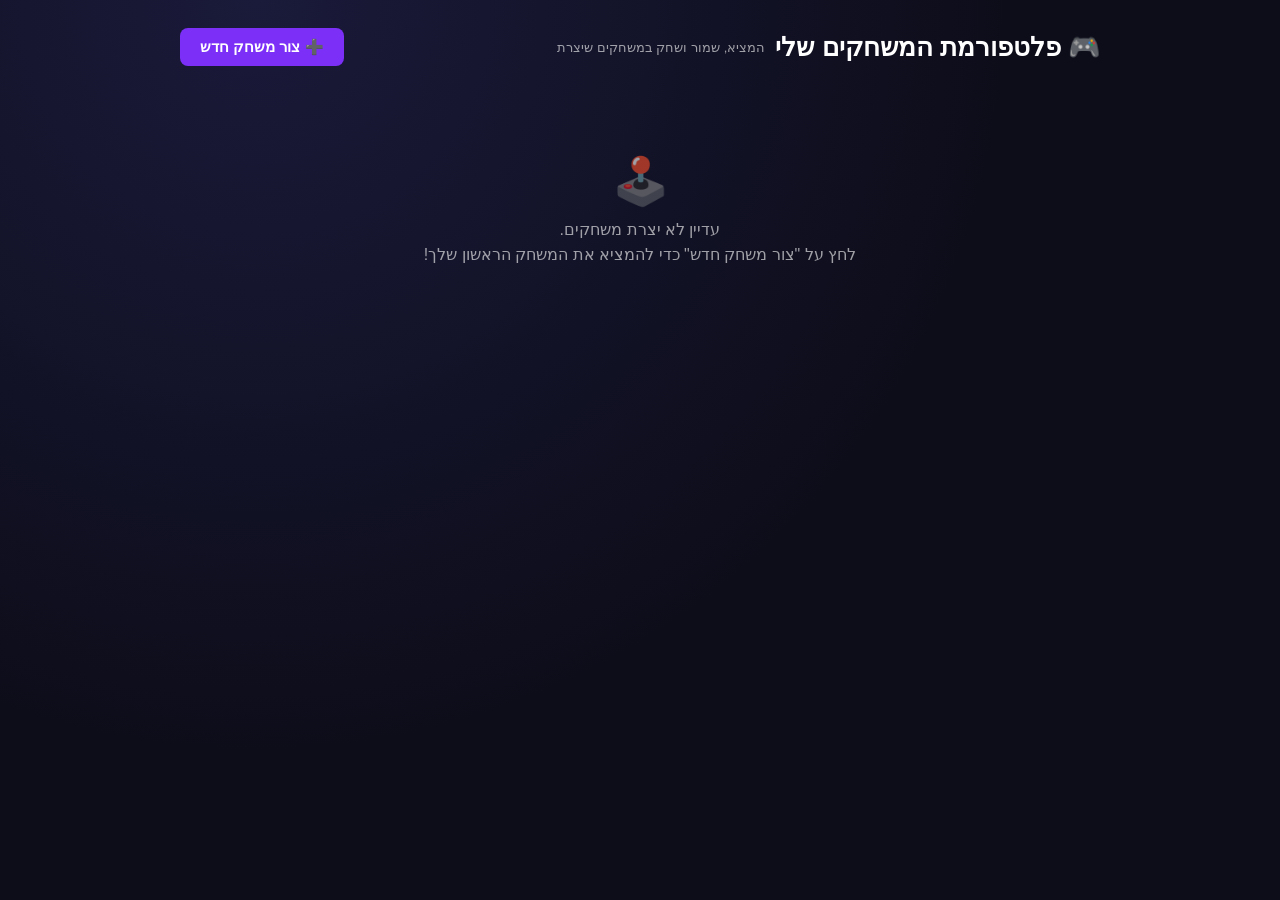
<file: index.html>
<!DOCTYPE html>
<html lang="he">
<head>
<meta charset="UTF-8">
<meta name="viewport" content="width=device-width, initial-scale=1">
<title>פלטפורמת המשחקים שלי</title>
<link rel="stylesheet" href="css/style.css">
</head>
<body>

<div class="wrap">
  <header class="top">
    <h1>🎮 פלטפורמת המשחקים שלי <span class="sub">המציא, שמור ושחק במשחקים שיצרת</span></h1>
    <a class="btn" href="create.html">➕ צור משחק חדש</a>
  </header>

  <div id="content"></div>
</div>

<script src="js/storage.js"></script>
<script src="js/gallery.js"></script>
</body>
</html>
</file>
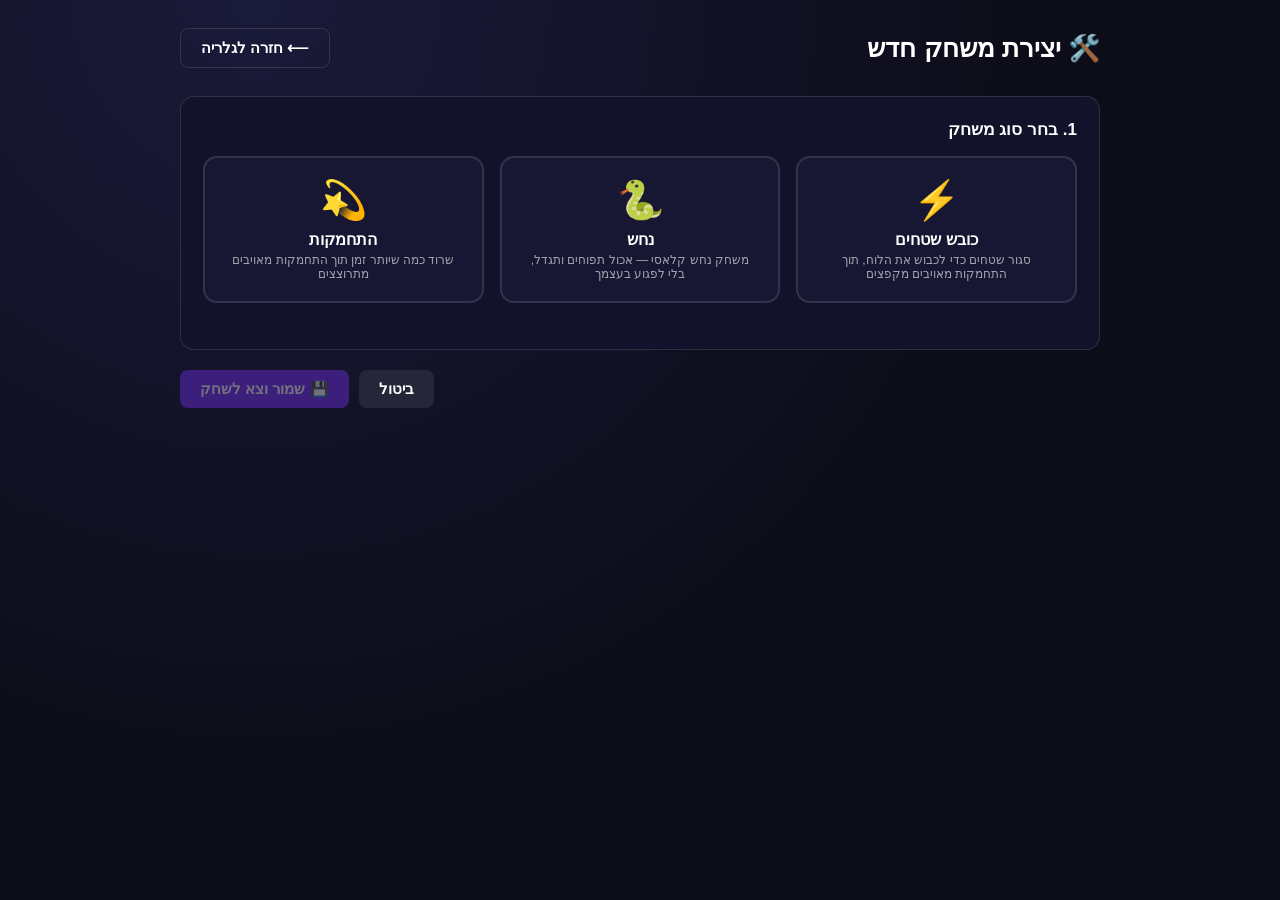
<file: create.html>
<!DOCTYPE html>
<html lang="he">
<head>
<meta charset="UTF-8">
<meta name="viewport" content="width=device-width, initial-scale=1">
<title>יצירת משחק חדש — פלטפורמת המשחקים</title>
<link rel="stylesheet" href="css/style.css">
</head>
<body>

<div class="wrap">
  <header class="top">
    <h1>🛠️ יצירת משחק חדש</h1>
    <a class="btn ghost" href="index.html">⟵ חזרה לגלריה</a>
  </header>

  <div class="form-section">
    <h2>1. בחר סוג משחק</h2>
    <div class="templates" id="templates"></div>
  </div>

  <div id="fields"></div>

  <div class="actions">
    <button class="btn secondary" onclick="location.href='index.html'">ביטול</button>
    <button class="btn" id="btnSave" disabled>💾 שמור וצא לשחק</button>
  </div>
</div>

<script src="js/storage.js"></script>
<script src="js/create.js"></script>
</body>
</html>
</file>
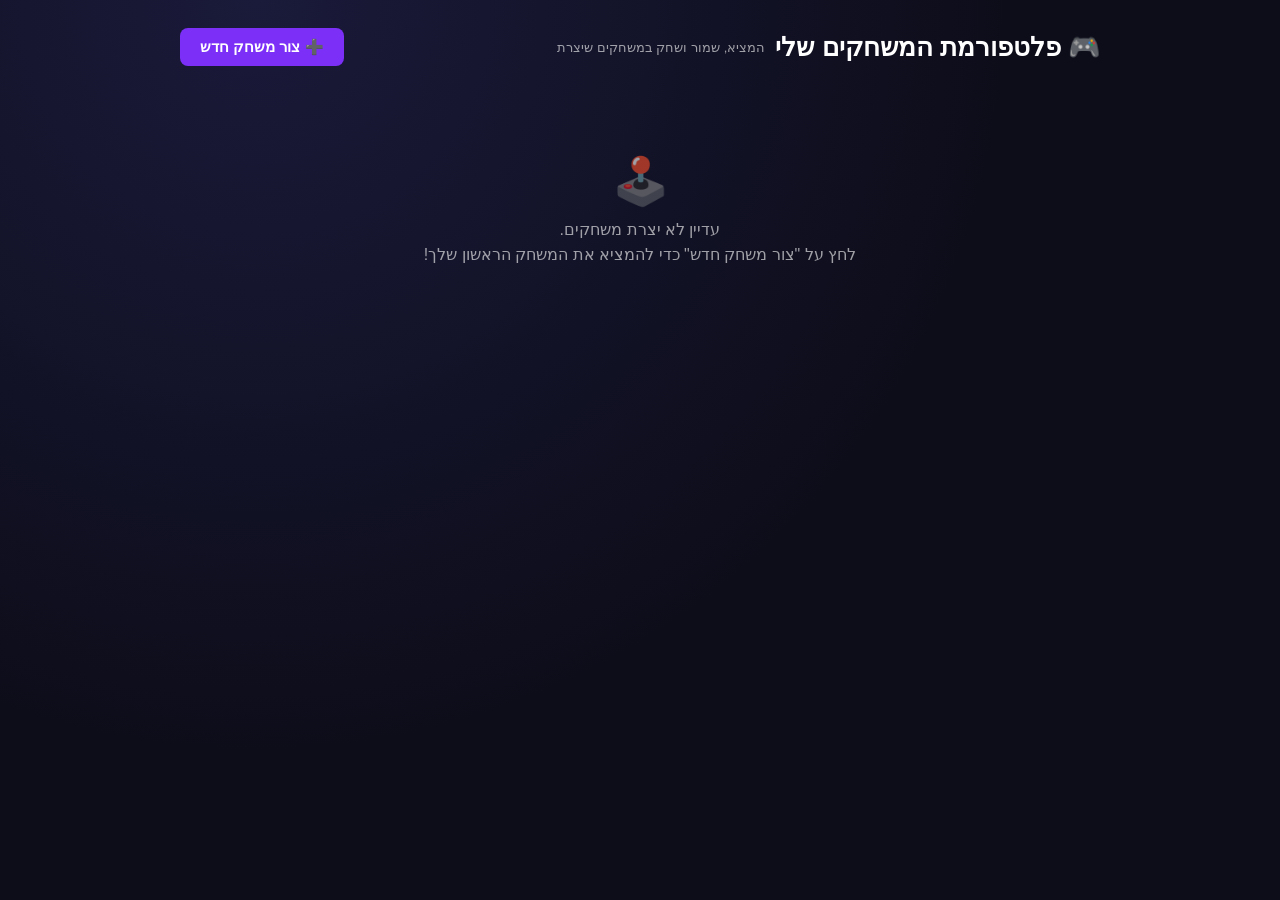
<file: play.html>
<!DOCTYPE html>
<html lang="he">
<head>
<meta charset="UTF-8">
<meta name="viewport" content="width=device-width, initial-scale=1">
<title>משחק — פלטפורמת המשחקים</title>
<link rel="stylesheet" href="css/style.css">
</head>
<body>

<a class="back-link" href="index.html">⟵ לגלריה</a>

<div class="play-wrap">
  <h1 id="title" style="font-size:22px;">-</h1>
  <div id="hud"></div>
  <canvas id="c"></canvas>
  <div id="hint"></div>
</div>

<div id="overlay">
  <div class="modal">
    <h2 id="oTitle">-</h2>
    <p id="oMsg">-</p>
    <div class="btn-row">
      <button class="btn" id="btnRestart">🔁 שחק שוב</button>
      <button class="btn secondary" onclick="location.href='index.html'">🏠 לגלריה</button>
    </div>
  </div>
</div>

<script src="js/storage.js"></script>
<script src="js/templates/territory.js"></script>
<script src="js/templates/snake.js"></script>
<script src="js/templates/dodger.js"></script>
<script src="js/play.js"></script>
</body>
</html>
</file>
<file: css/style.css>
* { margin: 0; padding: 0; box-sizing: border-box; }

:root {
  --bg: #0d0d1a;
  --bg2: #12122a;
  --card: #171733;
  --accent: #7b2ff7;
  --accent2: #5dade2;
  --text: #ffffff;
  --text-dim: rgba(255,255,255,0.6);
  --border: rgba(255,255,255,0.12);
  --danger: #e74c3c;
}

html, body {
  min-height: 100vh;
  background: radial-gradient(circle at 20% 0%, #1a1a3a 0%, #0d0d1a 55%);
  color: var(--text);
  font-family: 'Segoe UI', Arial, sans-serif;
  direction: rtl;
}

a { color: inherit; text-decoration: none; }

.wrap {
  max-width: 960px;
  margin: 0 auto;
  padding: 28px 20px 60px;
}

header.top {
  display: flex;
  align-items: center;
  justify-content: space-between;
  margin-bottom: 28px;
  flex-wrap: wrap;
  gap: 12px;
}

header.top h1 {
  font-size: 26px;
  display: flex;
  align-items: center;
  gap: 10px;
}

header.top h1 .sub {
  font-size: 13px;
  color: var(--text-dim);
  font-weight: normal;
}

.btn {
  display: inline-flex;
  align-items: center;
  gap: 6px;
  padding: 10px 20px;
  border-radius: 8px;
  border: none;
  background: var(--accent);
  color: #fff;
  font-size: 15px;
  font-weight: 600;
  cursor: pointer;
  transition: opacity .2s, transform .1s;
}
.btn:hover { opacity: .88; }
.btn:active { transform: scale(0.97); }
.btn.secondary { background: rgba(255,255,255,0.08); }
.btn.danger { background: var(--danger); }
.btn.ghost { background: transparent; border: 1px solid var(--border); }
.btn:disabled { opacity: .4; cursor: not-allowed; }

.grid {
  display: grid;
  grid-template-columns: repeat(auto-fill, minmax(230px, 1fr));
  gap: 18px;
}

.card {
  background: var(--card);
  border: 1px solid var(--border);
  border-radius: 14px;
  padding: 18px;
  display: flex;
  flex-direction: column;
  gap: 10px;
  transition: border-color .2s, transform .15s;
}
.card:hover { border-color: rgba(123,47,247,0.55); transform: translateY(-2px); }

.card .thumb {
  height: 90px;
  border-radius: 10px;
  display: flex;
  align-items: center;
  justify-content: center;
  font-size: 40px;
}

.card h3 { font-size: 17px; }
.card p.meta { font-size: 12px; color: var(--text-dim); }
.card .row { display: flex; gap: 8px; margin-top: auto; }
.card .row .btn { flex: 1; padding: 8px 10px; font-size: 13px; justify-content: center; }

.empty {
  text-align: center;
  padding: 60px 20px;
  color: var(--text-dim);
}
.empty .big { font-size: 46px; margin-bottom: 12px; }

/* ── Creation wizard ─────────────────────────────────────────── */
.templates {
  display: grid;
  grid-template-columns: repeat(auto-fill, minmax(220px, 1fr));
  gap: 16px;
  margin-bottom: 24px;
}
.tpl-card {
  background: var(--card);
  border: 2px solid var(--border);
  border-radius: 14px;
  padding: 20px;
  cursor: pointer;
  text-align: center;
  transition: border-color .15s, transform .15s;
}
.tpl-card:hover { transform: translateY(-2px); }
.tpl-card.selected { border-color: var(--accent); background: rgba(123,47,247,0.12); }
.tpl-card .icon { font-size: 38px; margin-bottom: 8px; }
.tpl-card h3 { font-size: 16px; margin-bottom: 4px; }
.tpl-card p { font-size: 12px; color: var(--text-dim); }

.form-section {
  background: var(--bg2);
  border: 1px solid var(--border);
  border-radius: 14px;
  padding: 22px;
  margin-bottom: 20px;
}
.form-section h2 { font-size: 17px; margin-bottom: 16px; }

.field { margin-bottom: 16px; }
.field label {
  display: block;
  font-size: 13px;
  color: var(--text-dim);
  margin-bottom: 6px;
}
.field input[type=text],
.field select {
  width: 100%;
  padding: 10px 12px;
  border-radius: 8px;
  border: 1px solid var(--border);
  background: rgba(255,255,255,0.05);
  color: var(--text);
  font-size: 14px;
  font-family: inherit;
}
.field input[type=range] { width: 100%; accent-color: var(--accent); }
.field .range-val { font-size: 12px; color: var(--accent2); font-weight: 600; }
.field input[type=color] {
  width: 52px; height: 36px; border: none; border-radius: 8px;
  background: transparent; cursor: pointer;
}
.two-col { display: grid; grid-template-columns: 1fr 1fr; gap: 16px; }
.emoji-pick { display: flex; flex-wrap: wrap; gap: 8px; }
.emoji-pick button {
  font-size: 22px; padding: 6px 10px; border-radius: 8px;
  border: 2px solid var(--border); background: rgba(255,255,255,0.05); cursor: pointer;
}
.emoji-pick button.selected { border-color: var(--accent); background: rgba(123,47,247,0.2); }

.actions { display: flex; gap: 10px; justify-content: flex-end; }

/* ── Play page ────────────────────────────────────────────────── */
.play-wrap {
  display: flex; flex-direction: column; align-items: center;
  min-height: 100vh; justify-content: center; padding: 20px; gap: 10px;
}
#hud { display: flex; gap: 12px; margin-bottom: 4px; font-size: 14px; font-weight: bold; }
.chip {
  background: rgba(255,255,255,0.08);
  padding: 4px 14px; border-radius: 20px;
  display: flex; align-items: center; gap: 5px;
}
canvas {
  display: block;
  border: 2px solid rgba(255,255,255,0.12);
  border-radius: 4px;
  max-width: 96vw;
  touch-action: none;
}
#hint { margin-top: 4px; font-size: 12px; opacity: .45; text-align: center; }
#overlay {
  display: none; position: fixed; inset: 0;
  background: rgba(0,0,0,0.82);
  align-items: center; justify-content: center; z-index: 20;
}
#overlay.show { display: flex; }
.modal {
  background: #12122a;
  border: 2px solid rgba(255,255,255,0.2);
  border-radius: 14px; padding: 28px 36px; text-align: center;
}
.modal h2 { font-size: 24px; margin-bottom: 8px; }
.modal p  { margin-bottom: 20px; opacity: 0.75; font-size: 14px; }
.btn-row { display: flex; gap: 10px; justify-content: center; }

.back-link { position: fixed; top: 16px; right: 16px; font-size: 13px; color: var(--text-dim); z-index: 5; }

@media (max-width: 560px) {
  .two-col { grid-template-columns: 1fr; }
}
</file>
